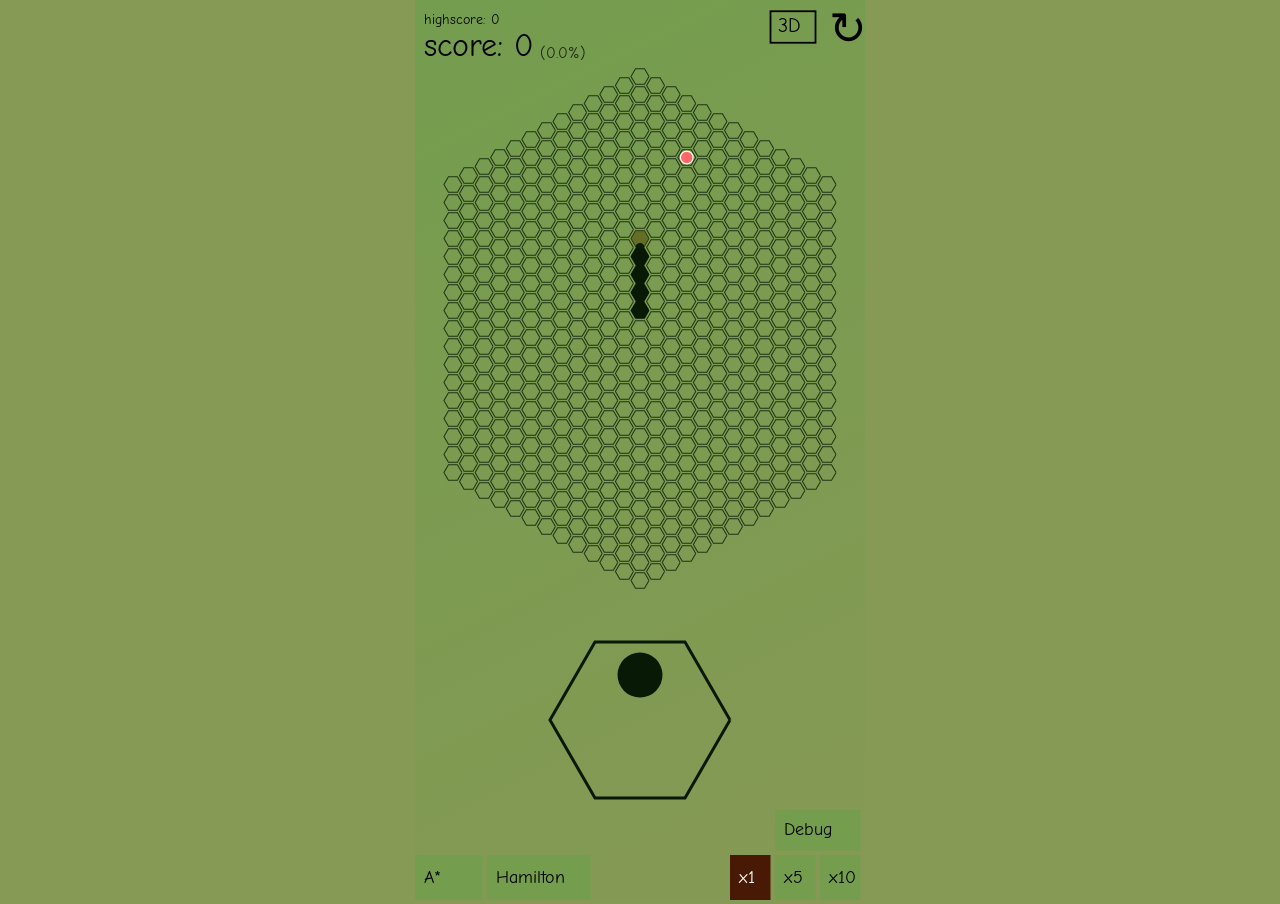
<file: index.html>
<!DOCTYPE html>
<html lang="en">

<head>
  <meta charset="UTF-8">
  <meta http-equiv="X-UA-Compatible" content="IE=edge">
  <meta name="viewport" content="width=device-width, initial-scale=1.0">
  <title>HEX SNAKE</title>
  <meta name="theme-color" content="#749D4E">
  <link rel='manifest' href='./manifest.json'>
  <link rel='icon' href='./favicon.ico'>
  <!-- shared game font: Comic Sans where installed, Comic Neue (same look, OFL) everywhere else -->
  <link rel="preconnect" href="https://fonts.googleapis.com">
  <link rel="preconnect" href="https://fonts.gstatic.com" crossorigin>
  <link rel="stylesheet" href="https://fonts.googleapis.com/css2?family=Comic+Neue:wght@400;700&display=swap">
  <link rel="stylesheet" href="style.css">
</head>

<body>
  <div class="container">
    <canvas id="canvas" width="150" height="300"></canvas>
  </div>
  <script src="hamilton.js"></script>
  <script src="cycle-repair.js"></script>
  <script src="chunk-fill.js"></script>
  <script src="bot-hamilton.js"></script>
  <script src="bot-astar.js"></script>
  <script src="bot.js"></script>
  <script src="script.js"></script>
</body>

</html>
</file>
<file: style.css>
body {
  background-color: #869955;
  width: 100%;
  height: 100dvh;
  font-family: 'Roboto', sans-serif;
  margin: 0;
  padding: 0;
  display: flex;
  justify-items: center;
  align-items: center;
  flex-direction: column;
  overflow: hidden;
}

.container {
  width: 100%;
  aspect-ratio: 1/2;
  max-width: calc(100dvh / 2);
  margin: 0;
  padding: 0;
}

#canvas{
  width: 100%;
  height: 100%;
  background-color: #869955;
  margin: 0;
}
</file>
